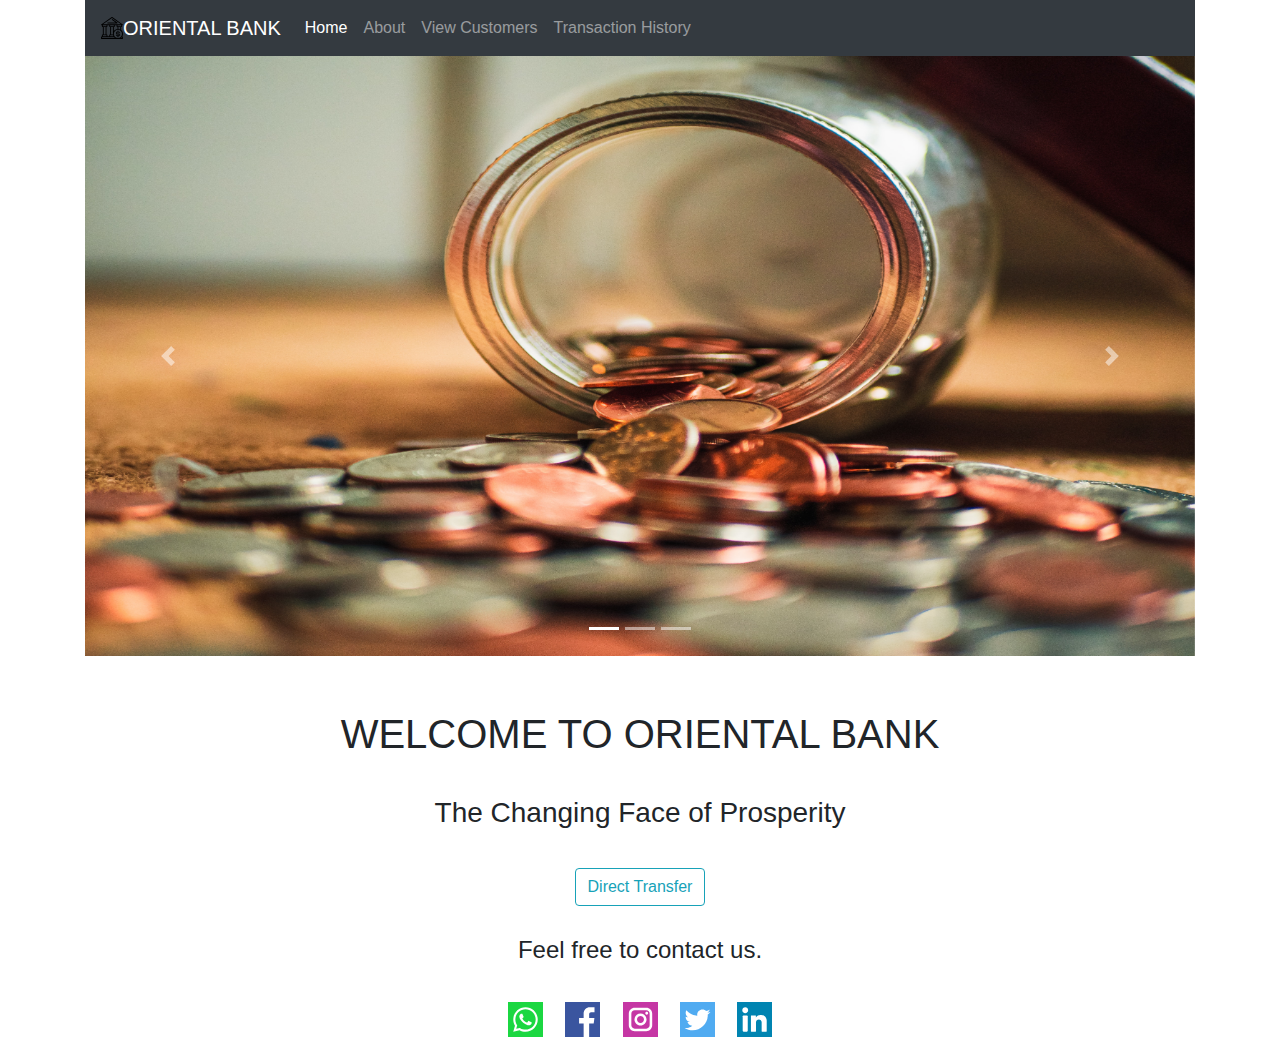
<file: index.html>
<!doctype html>
<html lang="en">

<head>
    <!-- Required meta tags -->
    <meta charset="utf-8">
    <meta name="viewport" content="width=device-width, initial-scale=1, shrink-to-fit=no">

    <!-- Bootstrap CSS -->
    <link rel="stylesheet" href="https://maxcdn.bootstrapcdn.com/bootstrap/4.0.0/css/bootstrap.min.css"
        integrity="sha384-Gn5384xqQ1aoWXA+058RXPxPg6fy4IWvTNh0E263XmFcJlSAwiGgFAW/dAiS6JXm" crossorigin="anonymous">
    <link rel="stylesheet" href="style.css">
    <title>ORIENTAL BANK</title>
</head>

<body>
    <div class="container">
        <header>
            <nav class="navbar navbar-expand-lg navbar-dark bg-dark">
                <img src="b.svg " alt="" height="30px" width="22px">
                <a class="navbar-brand" href="#">ORIENTAL BANK</a>
                <button class="navbar-toggler" type="button" data-toggle="collapse" data-target="#navbarNavDropdown"
                    aria-controls="navbarNavDropdown" aria-expanded="false" aria-label="Toggle navigation">
                    <span class="navbar-toggler-icon"></span>
                </button>
                <div class="collapse navbar-collapse" id="navbarNavDropdown">
                    <ul class="navbar-nav">
                        <li class="nav-item active">
                            <a class="nav-link" href="index.html">Home <span class="sr-only">(</span></a>
                        </li>
                        <li class="nav-item">
                            <a class="nav-link" href="home.html">About</a>
                        </li>
                        <li class="nav-item">
                            <a class="nav-link" href="view.php">View Customers</a>
                        </li>
                        <li class="nav-item">
                            <a class="nav-link" href="transaction.php">Transaction History</a>
                        </li>

                    </ul>
                </div>
            </nav>
        </header>
        <main>

            <div id="carouselExampleIndicators" class="carousel slide" data-ride="carousel">
                <ol class="carousel-indicators">
                  <li data-target="#carouselExampleIndicators" data-slide-to="0" class="active"></li>
                  <li data-target="#carouselExampleIndicators" data-slide-to="1"></li>
                  <li data-target="#carouselExampleIndicators" data-slide-to="2"></li>
                </ol>
                <div class="carousel-inner">
                  <div class="carousel-item active">
                    <img class="d-block w-100" src="0001.jpg" height="600px" alt="First slide">
                  </div>
                  <div class="carousel-item">
                    <img class="d-block w-100" src="001.jpg" height="600px" alt="Second slide">
                  </div>
                  <div class="carousel-item">
                    <img class="d-block w-100" src="005.jpg" height="600px" alt="Third slide">
                  </div>
                </div>
                <a class="carousel-control-prev" href="#carouselExampleIndicators" role="button" data-slide="prev">
                  <span class="carousel-control-prev-icon" aria-hidden="true"></span>
                  <span class="sr-only">Previous</span>
                </a>
                <a class="carousel-control-next" href="#carouselExampleIndicators" role="button" data-slide="next">
                  <span class="carousel-control-next-icon" aria-hidden="true"></span>
                  <span class="sr-only">Next</span>
                </a>
              </div>
          
        </main>
        <footer class="foot my-4" >
            <h1>WELCOME TO ORIENTAL BANK</h1>
            <h3>The Changing Face of Prosperity</h3>
            <a href="transferr.php">
            <button type="button" class="btn btn-outline-info">Direct Transfer</button>
            </a>
            <h4>Feel free to contact us.</h4>

            <div>
                <img src="whatsapp.svg" width="35px" height="35px" alt="">
                <img src="facebook.svg" width="35px" height="35px" alt="">
                <img src="instagram.svg" width="35px" height="35px" alt="">
                <img src="twitter.svg" width="35px" height="35px" alt="">
                <img src="linkedin.svg" width="35px" height="35px" alt="">
            </div>
        </footer>

    </div>


    <!-- Optional JavaScript -->
    <!-- jQuery first, then Popper.js, then Bootstrap JS -->
    <script src="https://code.jquery.com/jquery-3.2.1.slim.min.js"
        integrity="sha384-KJ3o2DKtIkvYIK3UENzmM7KCkRr/rE9/Qpg6aAZGJwFDMVNA/GpGFF93hXpG5KkN"
        crossorigin="anonymous"></script>
    <script src="https://cdnjs.cloudflare.com/ajax/libs/popper.js/1.12.9/umd/popper.min.js"
        integrity="sha384-ApNbgh9B+Y1QKtv3Rn7W3mgPxhU9K/ScQsAP7hUibX39j7fakFPskvXusvfa0b4Q"
        crossorigin="anonymous"></script>
    <script src="https://maxcdn.bootstrapcdn.com/bootstrap/4.0.0/js/bootstrap.min.js"
        integrity="sha384-JZR6Spejh4U02d8jOt6vLEHfe/JQGiRRSQQxSfFWpi1MquVdAyjUar5+76PVCmYl"
        crossorigin="anonymous"></script>
</body>

</html>
</file>
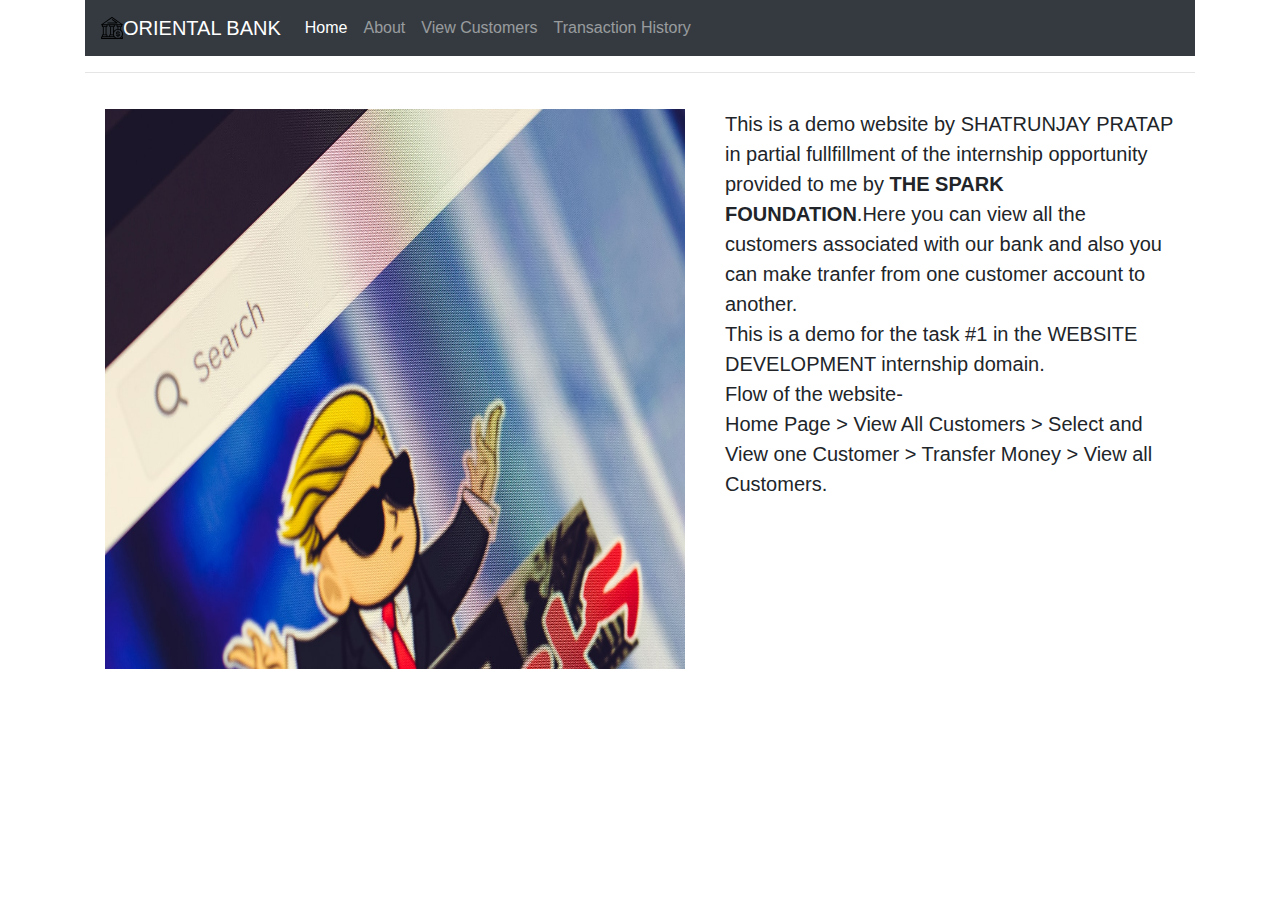
<file: home.html>
<!doctype html>
<html lang="en">

<head>
    <!-- Required meta tags -->
    <meta charset="utf-8">
    <meta name="viewport" content="width=device-width, initial-scale=1, shrink-to-fit=no">

    <!-- Bootstrap CSS -->
    <link rel="stylesheet" href="https://maxcdn.bootstrapcdn.com/bootstrap/4.0.0/css/bootstrap.min.css"
        integrity="sha384-Gn5384xqQ1aoWXA+058RXPxPg6fy4IWvTNh0E263XmFcJlSAwiGgFAW/dAiS6JXm" crossorigin="anonymous">
    <link rel="stylesheet" href="style.css">
    <title>ORIENTAL BANK</title>
</head>
<body>

    <div class="container">

       

        <header>
            <nav class="navbar navbar-expand-lg navbar-dark bg-dark">
                <img src="b.svg " alt="" height="30px" width="22px">
                <a class="navbar-brand" href="#"> ORIENTAL BANK</a>
                <button class="navbar-toggler" type="button" data-toggle="collapse" data-target="#navbarNavDropdown"
                    aria-controls="navbarNavDropdown" aria-expanded="false" aria-label="Toggle navigation">
                    <span class="navbar-toggler-icon"></span>
                </button>
                <div class="collapse navbar-collapse" id="navbarNavDropdown">
                    <ul class="navbar-nav">
                        <li class="nav-item active">
                            <a class="nav-link" href="index.html">Home <span class="sr-only"></span></a>
                        </li>
                        <li class="nav-item">
                            <a class="nav-link" href="home.html">About</a>
                        </li>
                        <li class="nav-item">
                            <a class="nav-link" href="view.php">View Customers</a>
                        </li>
                        <li class="nav-item">
                            <a class="nav-link" href="transaction.php">Transaction History</a>
                        </li>

                    </ul>
                </div>
            </nav>
        </header>
        <hr>
        <div class="aboutimg">
            <img src="003.jpeg" width="620px" height="600px" alt="">
            <p>
                This is a demo website by SHATRUNJAY PRATAP in partial fullfillment of the internship
                opportunity provided to me by <strong>THE SPARK FOUNDATION</strong>.Here you can view all the customers 
                associated with our bank and also you can make tranfer from one customer account to another.
                <br>
                This is a demo for the task #1 in the WEBSITE DEVELOPMENT  internship domain.
                <br>
                Flow of the website-<br>
                Home Page > View All Customers > Select and View one Customer > Transfer Money > View all Customers.

            </p>
        </div>
    </div>
    <script src="https://code.jquery.com/jquery-3.2.1.slim.min.js"
    integrity="sha384-KJ3o2DKtIkvYIK3UENzmM7KCkRr/rE9/Qpg6aAZGJwFDMVNA/GpGFF93hXpG5KkN"
    crossorigin="anonymous"></script>
<script src="https://cdnjs.cloudflare.com/ajax/libs/popper.js/1.12.9/umd/popper.min.js"
    integrity="sha384-ApNbgh9B+Y1QKtv3Rn7W3mgPxhU9K/ScQsAP7hUibX39j7fakFPskvXusvfa0b4Q"
    crossorigin="anonymous"></script>
<script src="https://maxcdn.bootstrapcdn.com/bootstrap/4.0.0/js/bootstrap.min.js"
    integrity="sha384-JZR6Spejh4U02d8jOt6vLEHfe/JQGiRRSQQxSfFWpi1MquVdAyjUar5+76PVCmYl"
    crossorigin="anonymous"></script>
</body>
</html>
</file>
<file: style.css>
*{
    border: 0px;
    padding: none;
    box-sizing: border-box;
}

.foot{
    text-align: center;
}

.foot div img {
    width: 53px;
}

.foot h1{
    padding-top: 30px;
}
.foot h3,h4,button{
    padding-top: 30px;
    padding-bottom: 30px;;
}

.aboutimg img,p{
    padding: 20px;
}

.aboutimg p{
    font-size:20px ;
}

.aboutimg {
    display: flex;
    
}

.content-table{
    border-collapse: collapse;
    margin: 25px 0;
    /* font-size: 0.9em; */
    min-width: 700px;
    border-radius: 7px 7px 0 0;
    overflow: hidden;
    box-shadow: 0 0 20px rgba(0,0,0,0.25);
}

.content-table thead tr{
    background-color: rgb(65, 63, 63);
    color: white;
    text-align: left;
    font-weight: bold;
}

.content-table th,.content-table td{
    padding: 12px 14px;
}

.content-table tbody tr{
    border-bottom: 1px solid #dddddd;
}

.content-table tbody tr:nth-of-type(even){
    background-color: #f3f3f3;
}

.content-table tbody tr:last-of-type{
    border-bottom: 1px solid  rgb(65, 63, 63);
}
</file>
